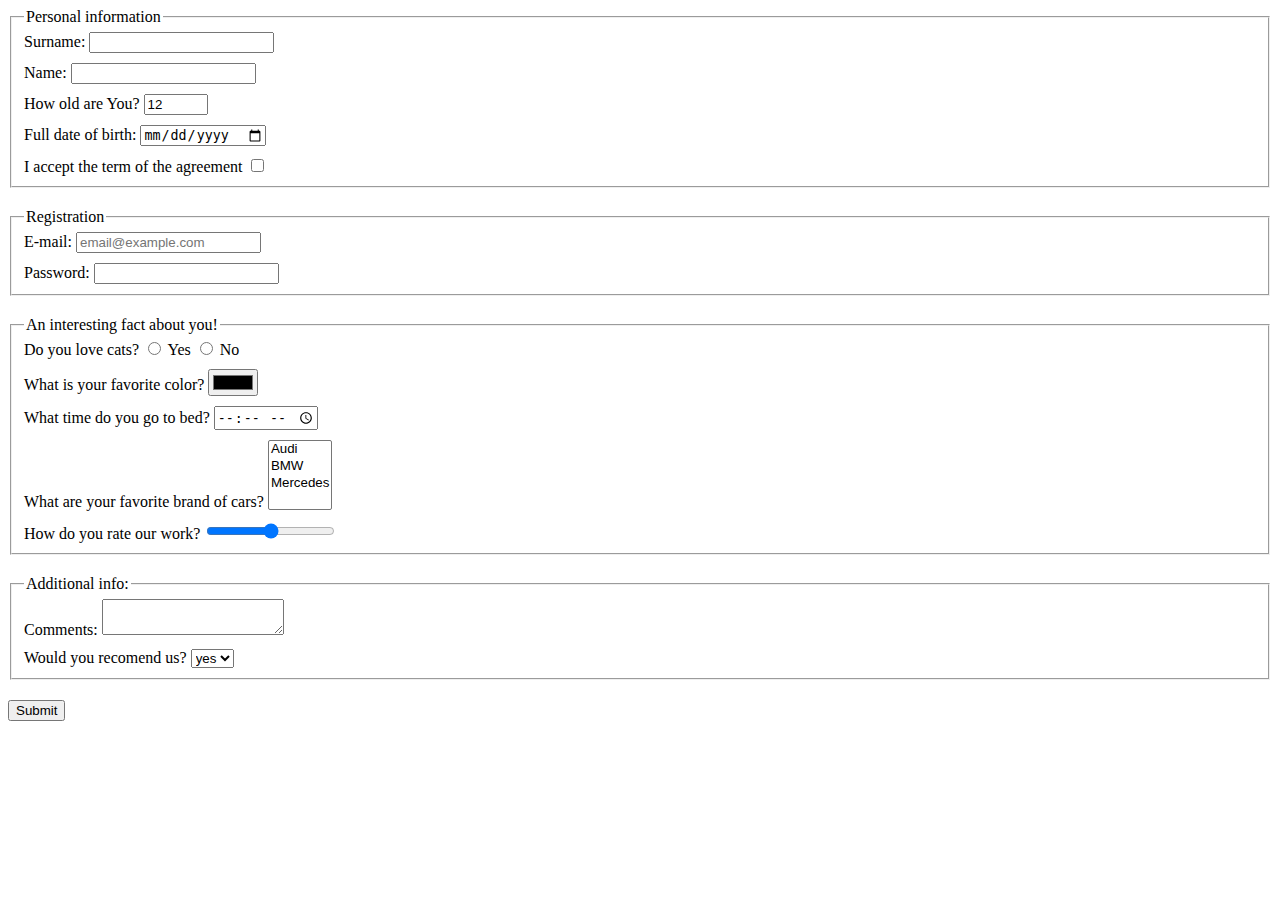
<file: index.html>
<!doctype html><html lang="en"><head><meta charset="UTF-8"><meta name="viewport" content="width=device-width, user-scalable=no, initial-scale=1.0, maximum-scale=1.0, minimum-scale=1.0"><meta http-equiv="X-UA-Compatible" content="ie=edge"><title>HTML Form</title><link rel="stylesheet" href="style.66ac241d.css"></head><body> <script type="text/javascript" src="main.e97352c4.js"></script> <form action="https://mate-academy-form-lesson.herokuapp.com/create-application" method="post" onsubmit="onSubmit()"> <fieldset class="form_fieldset"> <legend>Personal information</legend> <div class="form_field"> <label for="surname">Surname:</label> <input type="text" name="surname" id="surname"> </div> <div class="form_field"> <label for="name">Name:</label> <input type="text" name="name" id="name"> </div> <div class="form_field"> <label for="age">How old are You?</label> <input type="number" name="age" min="12" max="100" value="12" id="age"> </div> <div class="form_field"> <label for="birthDate">Full date of birth:</label> <input type="date" name="birthDate" id="birthDate"> </div> <div class="form_field"> <label for="terms">I accept the term of the agreement</label> <input type="checkbox" name="terms" required id="terms"> </div> </fieldset> <fieldset class="form_fieldset"> <legend>Registration</legend> <div class="form_field"> <label for="e-mail">E-mail:</label> <input type="email" name="e-mail" required placeholder="email@example.com" id="e-mail"> </div> <div class="form_field"> <label for="password">Password:</label> <input type="password" name="password" required id="password"> </div> </fieldset> <fieldset class="form_fieldset"> <legend>An interesting fact about you!</legend> <div class="form_field"> Do you love cats? <label for="Agree"> <input type="radio" name="loveCats" value="y" required id="Agree"> Yes </label> <label for="Reject"> <input type="radio" name="loveCats" value="n" required id="Reject"> No </label> </div> <div class="form_field"> <label for="color">What is your favorite color?</label> <input type="color" name="color" multiple id="color"> </div> <div class="form_field"> <label for="sleepTime">What time do you go to bed?</label> <input type="time" name="sleepTime" id="sleepTime"> </div> <div class="form_field"> <label for="carBrand">What are your favorite brand of cars?</label> <select name="carBrand" id="carBrand" multiple> <option value="Audi">Audi</option> <option value="BMW">BMW</option> <option value="Mercedes">Mercedes</option> </select> </div> <div class="form_field"> <label for="rate">How do you rate our work?</label> <input type="range" name="rate" min="0" max="10" id="rate"> </div> </fieldset> <fieldset class="form_fieldset"> <legend>Additional info:</legend> <div class="form_field"> <label for="comment">Comments:</label> <textarea name="comment" cols="20" rows="2" autocomplete="off" minlength="0" id="comment">
          </textarea> </div> <div class="form_field"> <label for="recommendation">Would you recomend us?</label> <select name="recommendation" id="recommendation"> <option value="yes">yes</option> <option value="no">no</option> </select> </div> </fieldset> <button type="submit">Submit</button> </form> </body></html>
</file>
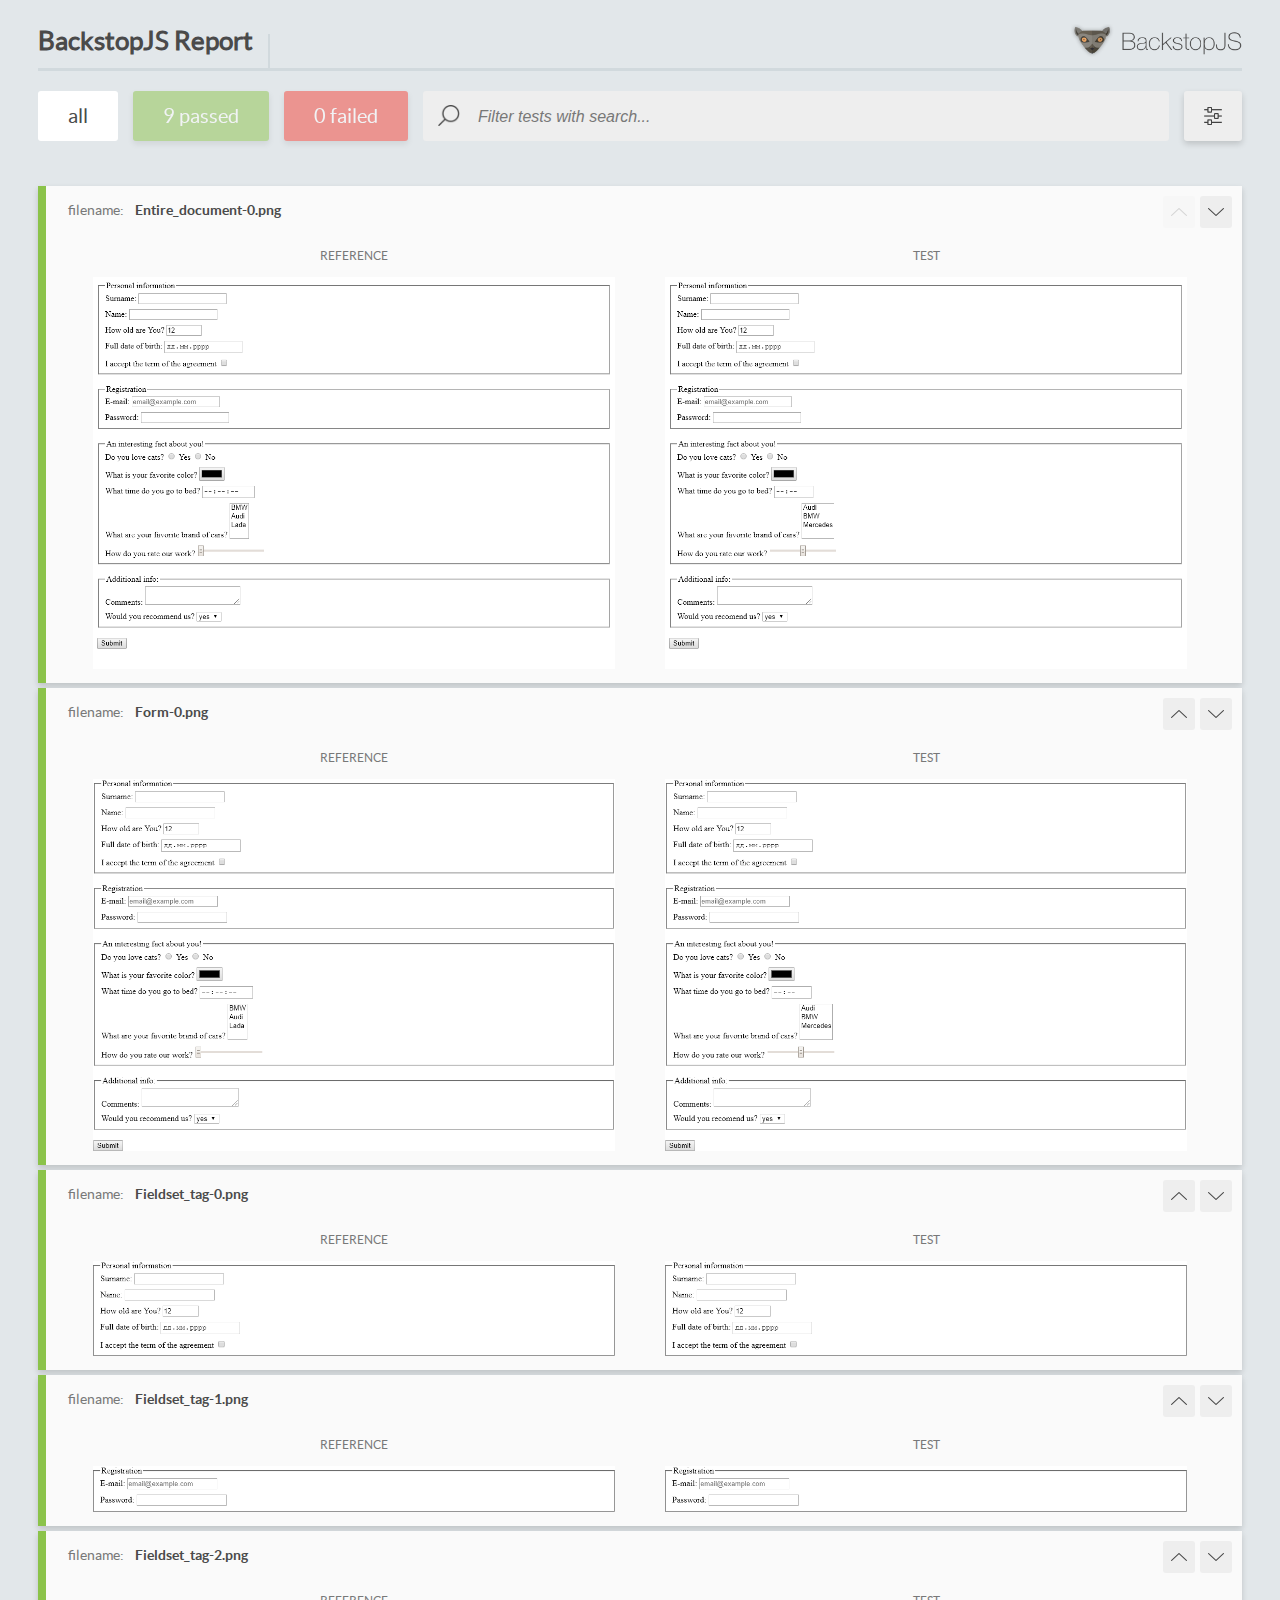
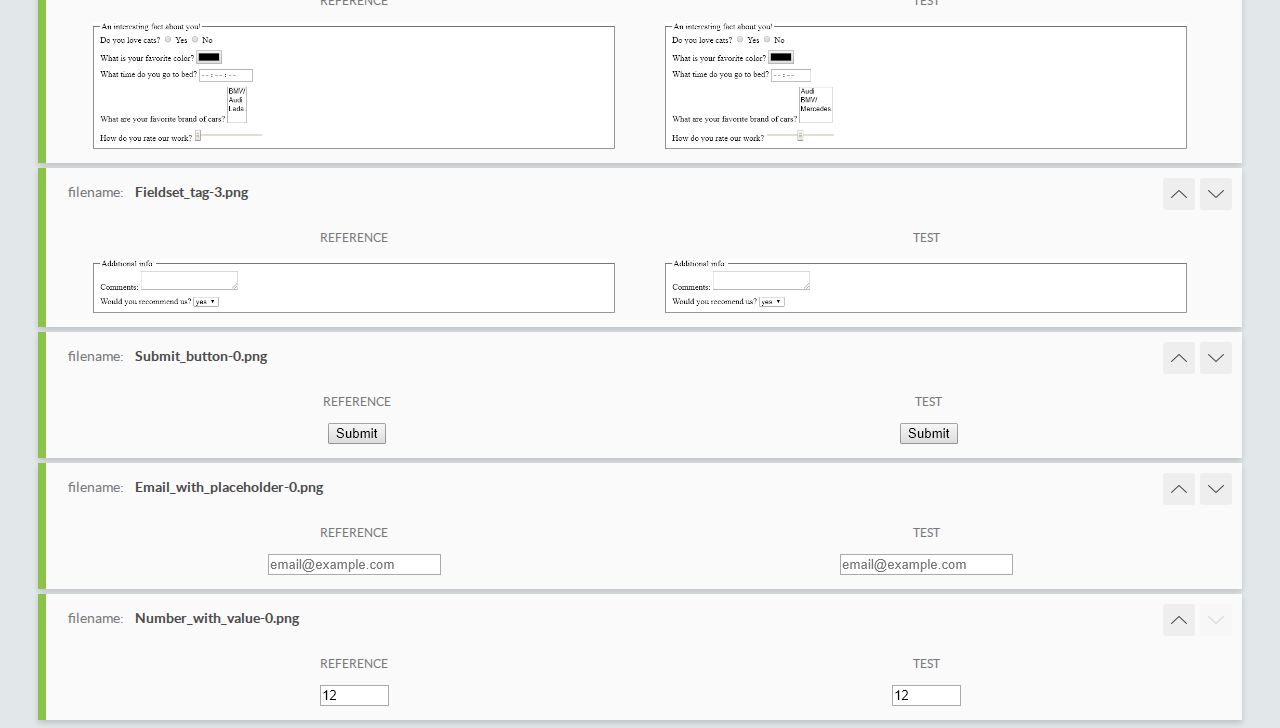
<file: report/html_report/index.html>
<!DOCTYPE html>
<html>
  <head>
    <meta charset="utf-8">
    <title>BackstopJS Report</title>

    <style>
      @font-face {
          font-family: 'latoregular';
          src: url('./assets/fonts/lato-regular-webfont.woff2') format('woff2'),
              url('./assets/fonts/lato-regular-webfont.woff') format('woff');
          font-weight: 400;
          font-style: normal;
      }
      @font-face {
          font-family: 'latobold';
          src: url('./assets/fonts/lato-bold-webfont.woff2') format('woff2'),
              url('./assets/fonts/lato-bold-webfont.woff') format('woff');
          font-weight: 700;
          font-style: normal;
      }

      .ReactModal__Body--open {
          overflow: hidden;
      }
      .ReactModal__Body--open .header {
        display: none;
      }

    </style>
  </head>
  <body style="background-color: #E2E7EA">
    <div id="root">

    </div>
    <script type="text/javascript">
      function report (report) { // eslint-disable-line no-unused-vars
        window.tests = report;
      }
    </script>
    <script type="text/javascript" src="config.js"></script>
    <script type="text/javascript" src="index_bundle.js"></script>
  </body>
</html>
</file>
<file: style.66ac241d.css>
.form_fieldset{margin-bottom:20px}.form_field:not(:last-child){padding-bottom:10px}
/*# sourceMappingURL=style.66ac241d.css.map */
</file>
